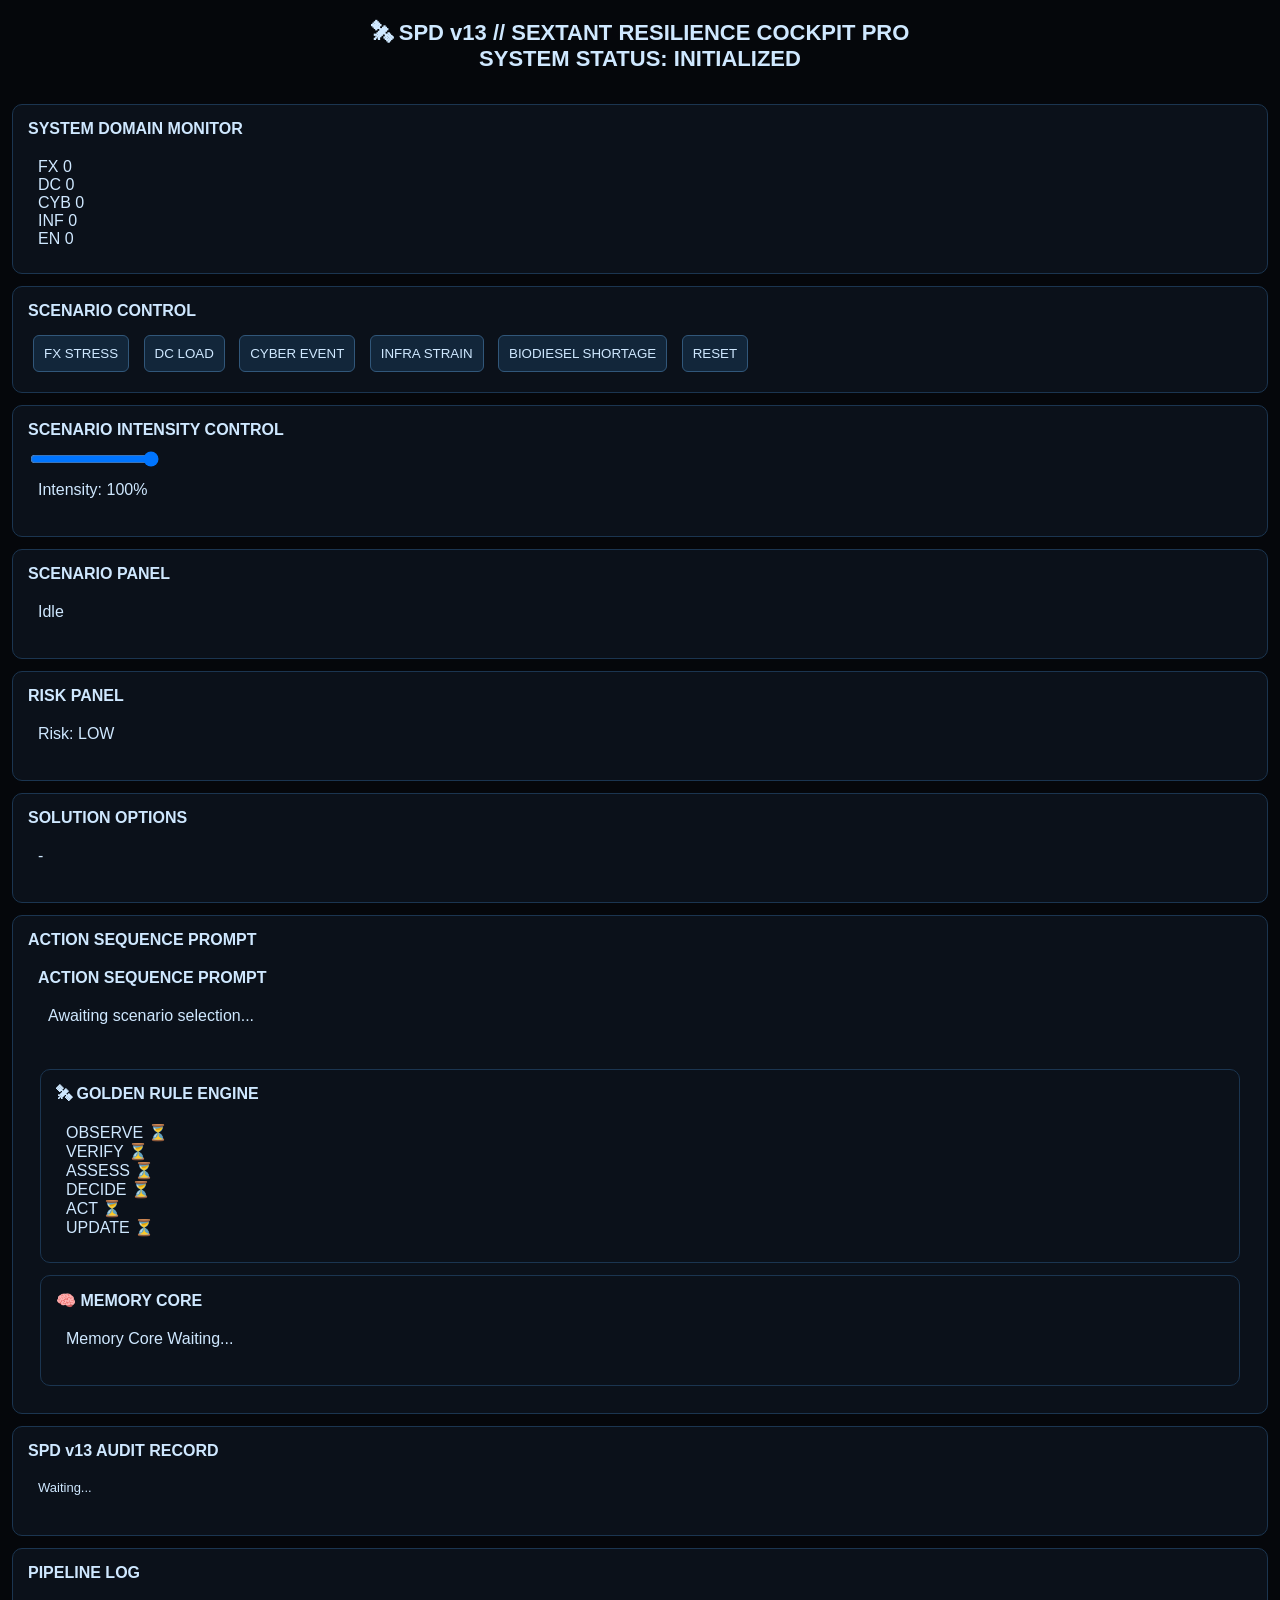
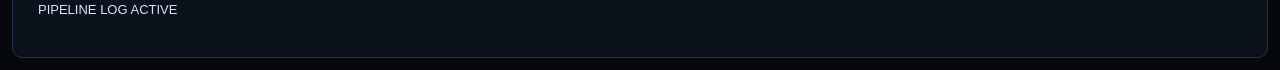
<file: index.html>
<!DOCTYPE html>
<html lang="en">

<head>

<meta charset="UTF-8">

<meta name="viewport" content="width=device-width, initial-scale=1.0">

<title>
SPD v13 // SEXTANT RESILIENCE COCKPIT PRO
</title>


<style>

body{

margin:0;
background:#05070b;
color:#cfe8ff;
font-family:Arial,Helvetica,sans-serif;

}


.header{

padding:20px;
text-align:center;
font-size:22px;
font-weight:bold;

}


.panel{

margin:12px;
padding:15px;
background:#0b111a;
border:1px solid #1b3550;
border-radius:10px;

}


.title{

font-size:16px;
font-weight:bold;
margin-bottom:10px;

}


button{

margin:5px;
padding:10px;
background:#12263a;
color:#cfe8ff;
border:1px solid #31577a;
border-radius:6px;

}


.output{

padding:10px;
min-height:30px;

}


.audit{

font-size:13px;

}

</style>

</head>


<body>


<div class="header">

🛰 SPD v13 // SEXTANT RESILIENCE COCKPIT PRO

<br>

SYSTEM STATUS: INITIALIZED

</div>



<div class="panel">

<div class="title">
SYSTEM DOMAIN MONITOR
</div>


<div class="output">

FX <span id="fx">0</span>
<br>

DC <span id="dc">0</span>
<br>

CYB <span id="cyb">0</span>
<br>

INF <span id="inf">0</span>
<br>

EN <span id="en">0</span>

</div>

</div>



<div class="panel">

<div class="title">
SCENARIO CONTROL
</div>


<button onclick="runScenario('FX_STRESS')">
FX STRESS
</button>


<button onclick="runScenario('DC_LOAD')">
DC LOAD
</button>


<button onclick="runScenario('CYBER_EVENT')">
CYBER EVENT
</button>


<button onclick="runScenario('INFRA_STRAIN')">
INFRA STRAIN
</button>


<button onclick="runScenario('BIODIESEL_SHORTAGE')">
BIODIESEL SHORTAGE
</button>


<button onclick="resetSystem()">
RESET
</button>


</div>

<div class="panel">

<div class="title">
SCENARIO INTENSITY CONTROL
</div>


<input
type="range"
id="intensitySlider"
min="0"
max="1"
step="0.1"
value="1"
oninput="setIntensity(this.value)"
>


<div id="intensityValue" class="output">

Intensity: 100%

</div>

</div>



<div class="panel">

<div class="title">
SCENARIO PANEL
</div>


<div id="scenario" class="output">

Idle

</div>

</div>



<div class="panel">

<div class="title">
RISK PANEL
</div>


<div id="risk" class="output">

Risk: LOW

</div>

</div>



<div class="panel">

<div class="title">
SOLUTION OPTIONS
</div>


<div id="solution" class="output">

-

</div>

</div>



<div class="panel">

<div class="title">
ACTION SEQUENCE PROMPT
</div>


<div id="action" class="output">



<div class="title">
ACTION SEQUENCE PROMPT
</div>

<div id="action" class="output">

Awaiting scenario selection...

</div>

</div>



<div class="panel">

<div class="title">
🛰 GOLDEN RULE ENGINE
</div>

<div id="golden" class="output">

OBSERVE ⏳
<br>
VERIFY ⏳
<br>
ASSESS ⏳
<br>
DECIDE ⏳
<br>
ACT ⏳
<br>
UPDATE ⏳

</div>

</div>



<div class="panel">

<div class="title">
🧠 MEMORY CORE
</div>

<div id="memory-core-panel" class="output">

Memory Core Waiting...

</div>

</div>

</div>

<div class="panel">

<div class="title">
SPD v13 AUDIT RECORD
</div>

<div id="audit" class="output audit">

Waiting...

</div>

</div>



<div class="panel">

<div class="title">
PIPELINE LOG
</div>

<div id="pipeline" class="output audit">

PIPELINE LOG ACTIVE

</div>

</div>


<script src="intensity.js"></script>

<script src="scenarios.js"></script>

<script src="risk-engine.js"></script>

<script src="app.js"></script>


</body>

</html>
</file>
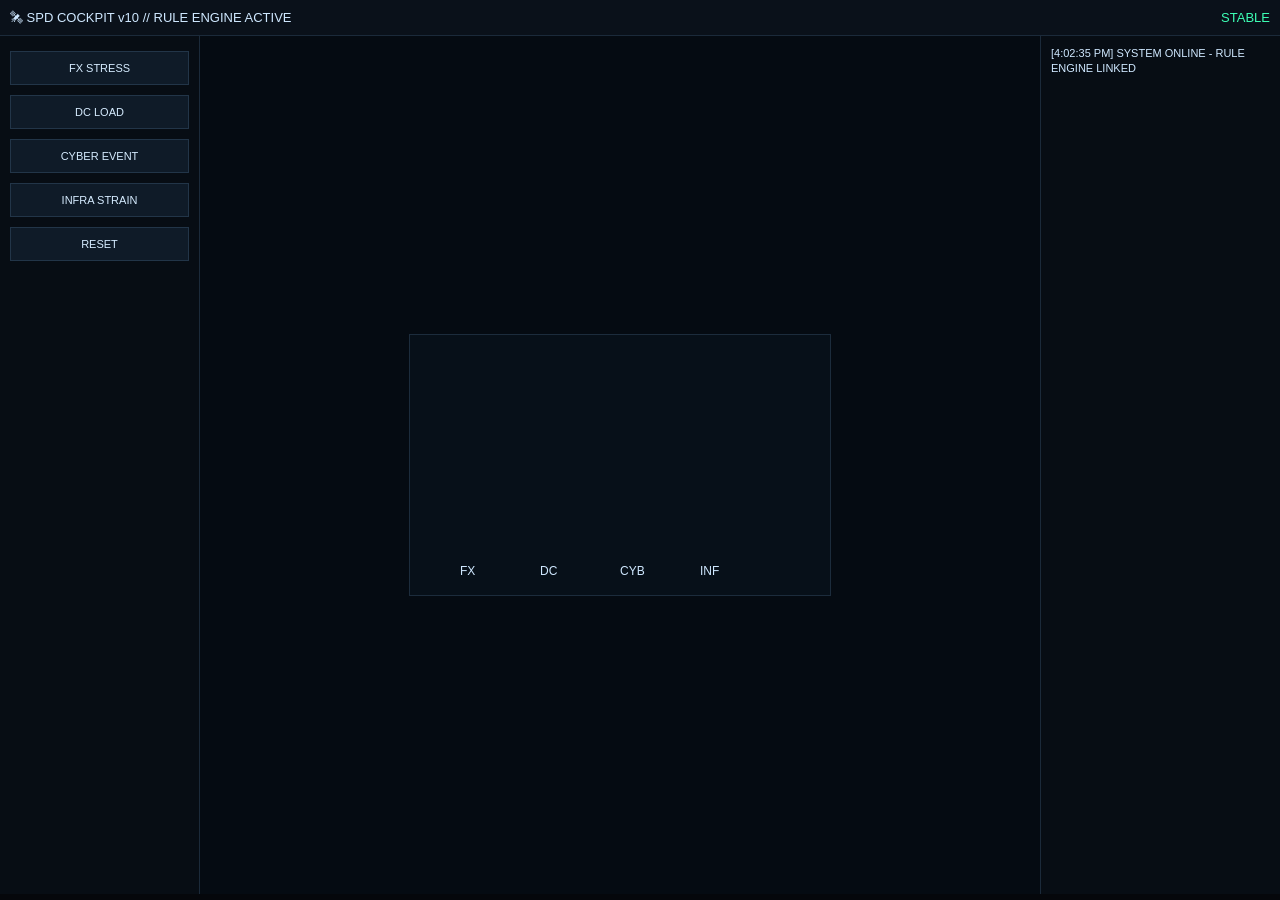
<file: v10/index.html>
<!DOCTYPE html>
<html lang="en">
<head>
<meta charset="UTF-8">
<title>SPD v10 COCKPIT - RULE ENGINE CORE</title>

<style>
body {
  margin: 0;
  background: #05070b;
  color: #cfe8ff;
  font-family: Arial, sans-serif;
  overflow: hidden;
}

.top {
  padding: 10px;
  background: #0a111a;
  border-bottom: 1px solid #1b2a3a;
  font-size: 13px;
  display: flex;
  justify-content: space-between;
}

.grid {
  display: grid;
  grid-template-columns: 200px 1fr 240px;
  height: calc(100vh - 42px);
}

.left {
  background: #070d14;
  padding: 10px;
  border-right: 1px solid #1b2a3a;
}

button {
  width: 100%;
  margin: 5px 0;
  padding: 10px;
  background: #0f1b28;
  border: 1px solid #223548;
  color: #d6ecff;
  font-size: 11px;
  cursor: pointer;
}

button:hover {
  background: #16283a;
}

.center {
  display: flex;
  justify-content: center;
  align-items: center;
  background: #050b12;
}

canvas {
  background: #071019;
  border: 1px solid #1c2c3c;
}

.right {
  background: #070d14;
  padding: 10px;
  border-left: 1px solid #1b2a3a;
  font-size: 11px;
  overflow-y: auto;
  line-height: 1.4;
}

.good { color: #3dffb5; }
.warn { color: #ffd166; }
.bad  { color: #ff4d6d; }
</style>
</head>

<body>

<div class="top">
  🛰 SPD COCKPIT v10 // RULE ENGINE ACTIVE
  <div id="status" class="good">STABLE</div>
</div>

<div class="grid">

  <div class="left">
    <button onclick="run('FX')">FX STRESS</button>
    <button onclick="run('DC')">DC LOAD</button>
    <button onclick="run('CYB')">CYBER EVENT</button>
    <button onclick="run('INF')">INFRA STRAIN</button>
    <button onclick="resetSystem()">RESET</button>
  </div>

  <div class="center">
    <canvas id="g" width="420" height="260"></canvas>
  </div>

  <div class="right" id="log"></div>

</div>

<script>
/* =========================
   STATE
========================= */
let state = { FX: 0, DC: 0, CYB: 0, INF: 0 };
let log = [];

/* =========================
   RULE ENGINE BRIDGE (v1)
   (Simulates GitHub Rule Library connection)
========================= */
const RULES = {
  FX:  { base: 2, cascade: ["DC"] },
  DC:  { base: 2, cascade: ["CYB"] },
  CYB: { base: 2, cascade: ["INF"] },
  INF: { base: 2, cascade: [] }
};

/* =========================
   LOG
========================= */
function write(msg) {
  const t = new Date().toLocaleTimeString();
  log.push(`[${t}] ${msg}`);
  document.getElementById("log").innerHTML = log.slice(-12).join("<br>");
}

/* =========================
   RULE EXECUTION ENGINE
========================= */
function run(type) {
  const rule = RULES[type];
  if (!rule) return;

  state[type] += rule.base;
  write(`RULE → ${type} +${rule.base}`);

  rule.cascade.forEach(target => {
    const spill = Math.max(1, Math.floor(rule.base * 0.6));
    state[target] += spill;
    write(`CASCADE → ${type} → ${target} +${spill}`);
  });

  evaluate();
  draw();
}

/* =========================
   RESET
========================= */
function resetSystem() {
  state = { FX: 0, DC: 0, CYB: 0, INF: 0 };
  write("SYSTEM RESET");
  evaluate();
  draw();
}

/* =========================
   STATUS ENGINE
========================= */
function evaluate() {
  const total = Object.values(state).reduce((a, b) => a + b, 0);
  const s = document.getElementById("status");

  if (total < 8) {
    s.textContent = "STABLE";
    s.className = "good";
  } else if (total < 18) {
    s.textContent = "DEGRADED";
    s.className = "warn";
  } else {
    s.textContent = "STRESSED";
    s.className = "bad";
  }
}

/* =========================
   GRAPH
========================= */
function draw() {
  const c = document.getElementById("g");
  if (!c) return;

  const x = c.getContext("2d");
  x.clearRect(0, 0, c.width, c.height);

  const keys = Object.keys(state);
  const values = Object.values(state);
  const max = Math.max(...values, 5);

  keys.forEach((key, i) => {
    const height = (values[i] / max) * 200;
    const xPos = 50 + i * 80;

    x.fillStyle = "#00ffd5";
    x.fillRect(xPos, 220 - height, 30, height);

    x.fillStyle = "#cfe8ff";
    x.font = "12px Arial";
    x.fillText(key, xPos, 240);
  });
}

/* =========================
   INIT
========================= */
document.addEventListener("DOMContentLoaded", () => {
  write("SYSTEM ONLINE - RULE ENGINE LINKED");
  draw();
});
</script>

</body>
</html>
</file>
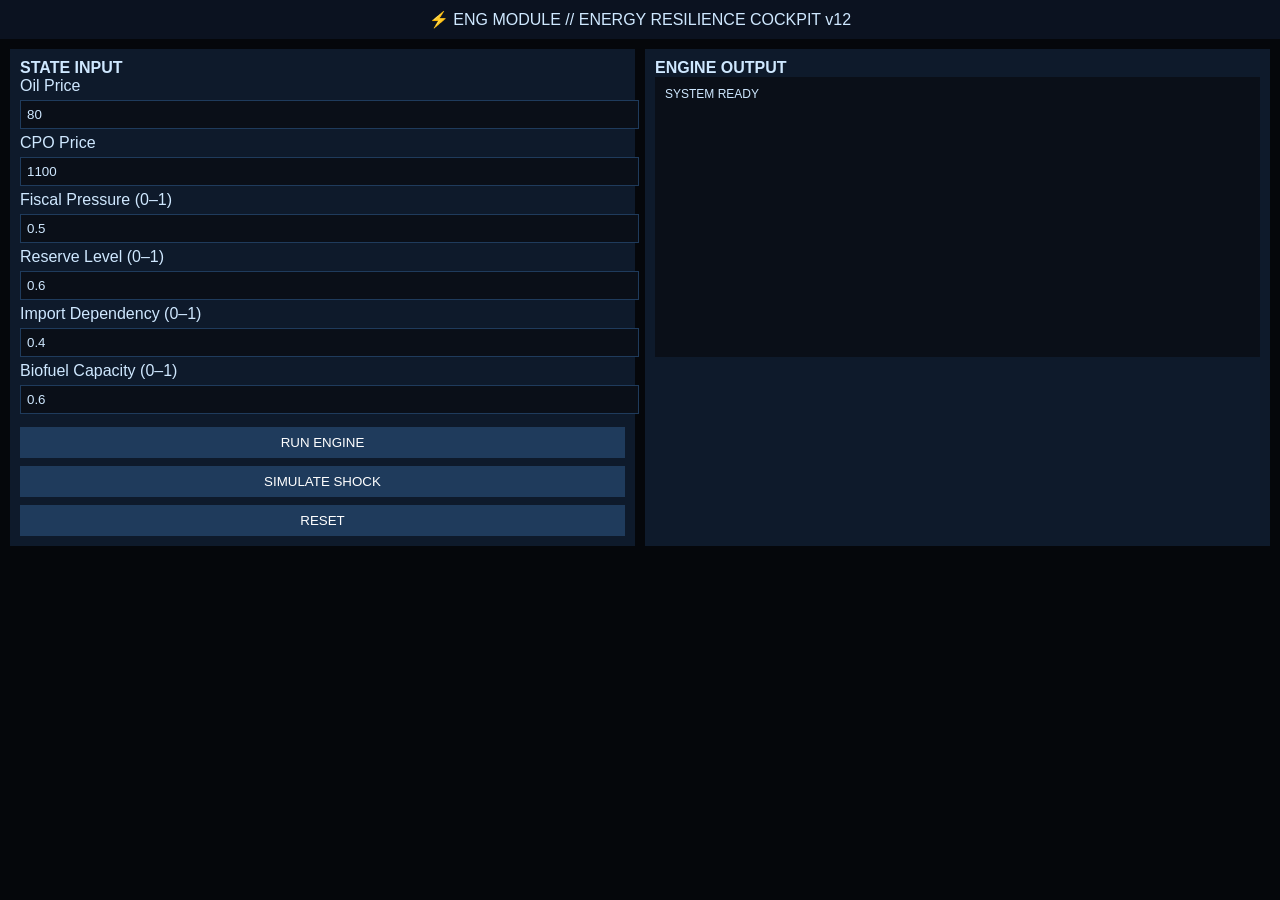
<file: energy.html>
<!DOCTYPE html>
<html lang="en">
<head>
<meta charset="UTF-8">
<title>SPD // ENG MODULE v12</title>

<style>
body {
  margin:0;
  background:#05070b;
  color:#cfe8ff;
  font-family:Arial;
}

.header {
  padding:10px;
  background:#0b1220;
  text-align:center;
}

.container {
  display:flex;
  padding:10px;
  gap:10px;
}

.panel {
  flex:1;
  background:#0e1a2b;
  padding:10px;
}

input {
  width:100%;
  margin:5px 0;
  padding:6px;
  background:#0a0f18;
  border:1px solid #1f3b5c;
  color:#cfe8ff;
}

button {
  width:100%;
  padding:8px;
  margin-top:8px;
  background:#1f3b5c;
  color:white;
  border:none;
}

#output {
  white-space:pre-wrap;
  font-size:12px;
  background:#0a0f18;
  padding:10px;
  height:260px;
  overflow:auto;
}
</style>
</head>

<body>

<div class="header">⚡ ENG MODULE // ENERGY RESILIENCE COCKPIT v12</div>

<div class="container">

  <!-- INPUT PANEL -->
  <div class="panel">
    <b>STATE INPUT</b><br>

    Oil Price
    <input id="oilPrice" type="number" value="80">

    CPO Price
    <input id="cpoPrice" type="number" value="1100">

    Fiscal Pressure (0–1)
    <input id="fiscalPressure" type="number" step="0.1" value="0.5">

    Reserve Level (0–1)
    <input id="reserveLevel" type="number" step="0.1" value="0.6">

    Import Dependency (0–1)
    <input id="importDependency" type="number" step="0.1" value="0.4">

    Biofuel Capacity (0–1)
    <input id="biofuelCapacity" type="number" step="0.1" value="0.6">

    <button onclick="runEngine()">RUN ENGINE</button>
    <button onclick="injectShock()">SIMULATE SHOCK</button>
    <button onclick="reset()">RESET</button>
  </div>

  <!-- OUTPUT PANEL -->
  <div class="panel">
    <b>ENGINE OUTPUT</b><br>
    <div id="output">SYSTEM READY</div>
  </div>

</div>

<script>

/* -----------------------
   STATE ENGINE
----------------------- */
let state = {};

function readState(){
  state = {
    oilPrice: Number(document.getElementById("oilPrice").value),
    cpoPrice: Number(document.getElementById("cpoPrice").value),
    fiscalPressure: Number(document.getElementById("fiscalPressure").value),
    reserveLevel: Number(document.getElementById("reserveLevel").value),
    importDependency: Number(document.getElementById("importDependency").value),
    biofuelCapacity: Number(document.getElementById("biofuelCapacity").value)
  };
}

/* -----------------------
   CORE ENGINE LOGIC
----------------------- */
function runEngine(){

  readState();

  let risk = 0;

  // FX-style pressure mapping
  risk += state.oilPrice / 100;
  risk += state.cpoPrice / 2000;
  risk += state.fiscalPressure * 30;
  risk += (1 - state.reserveLevel) * 40;
  risk += state.importDependency * 30;
  risk -= state.biofuelCapacity * 20;

  let status = "STABLE";

  if(risk > 80) status = "CRITICAL";
  else if(risk > 50) status = "ELEVATED";
  else if(risk > 30) status = "WATCH";
  else status = "STABLE";

  document.getElementById("output").innerText =
`🧠 ENERGY ENGINE RESULT

RISK SCORE: ${risk.toFixed(2)}
STATUS: ${status}

BREAKDOWN:
- Oil Pressure: ${state.oilPrice}
- CPO Pressure: ${state.cpoPrice}
- Fiscal Stress: ${state.fiscalPressure}
- Reserves: ${state.reserveLevel}
- Import Dependency: ${state.importDependency}
- Biofuel Capacity: ${state.biofuelCapacity}
`;
}

/* -----------------------
   SHOCK SIMULATION
----------------------- */
function injectShock(){
  document.getElementById("oilPrice").value = 120;
  document.getElementById("fiscalPressure").value = 0.8;
  runEngine();
}

/* -----------------------
   RESET
----------------------- */
function reset(){
  document.getElementById("oilPrice").value = 80;
  document.getElementById("cpoPrice").value = 1100;
  document.getElementById("fiscalPressure").value = 0.5;
  document.getElementById("reserveLevel").value = 0.6;
  document.getElementById("importDependency").value = 0.4;
  document.getElementById("biofuelCapacity").value = 0.6;

  document.getElementById("output").innerText = "SYSTEM RESET";
}

</script>

</body>
</html>
</file>
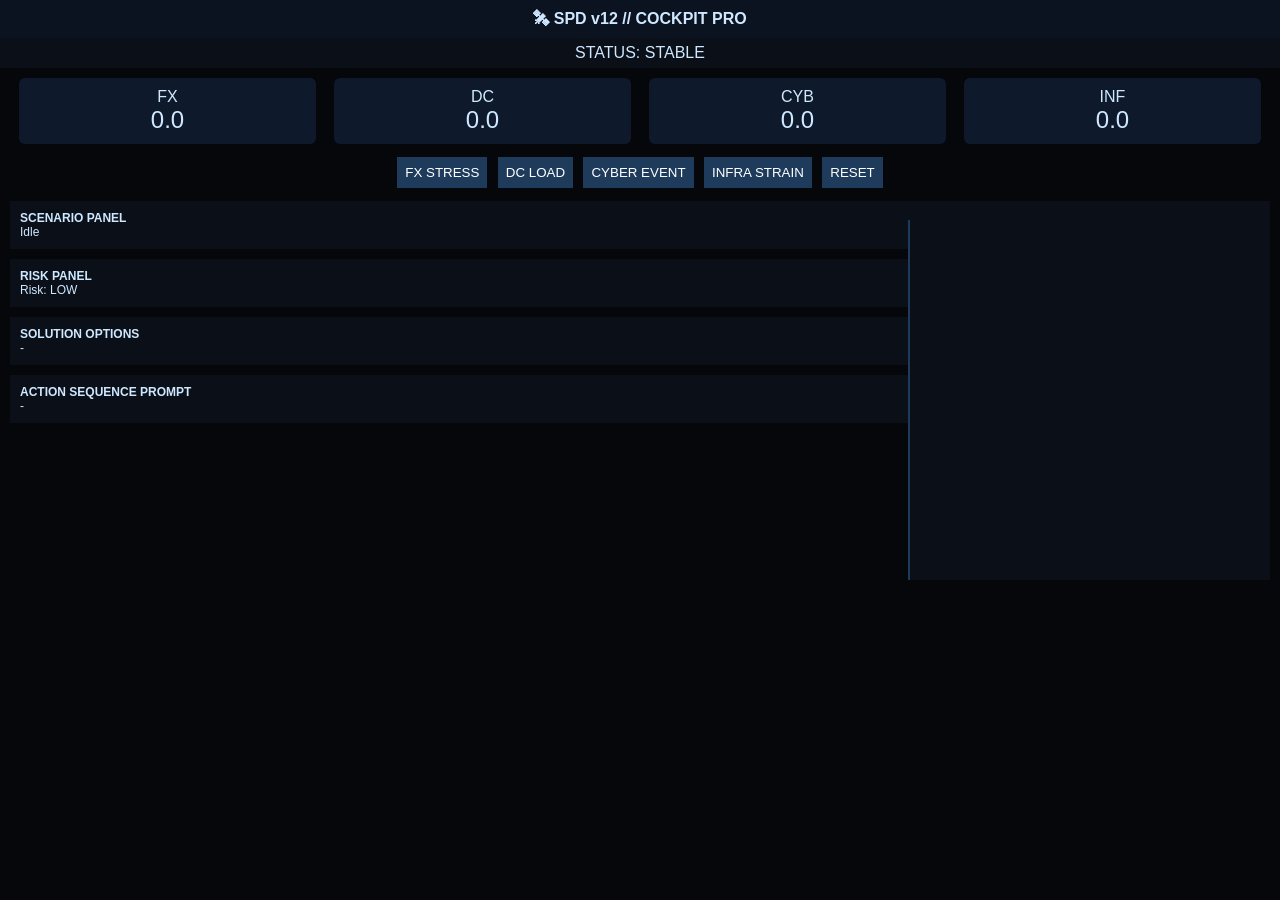
<file: index_v12_backup.html>
<!DOCTYPE html>
<html lang="en">
<head>
<meta charset="UTF-8">
<title>SPD v12 // COCKPIT PRO</title>

<style>
body{margin:0;background:#05070b;color:#cfe8ff;font-family:Arial}
.header{padding:10px;background:#0b1220;text-align:center;font-weight:bold}
#statusBar{text-align:center;padding:6px;background:#0a0f18}
.panel{display:flex;justify-content:space-around;padding:10px}
.card{background:#0e1a2b;width:22%;padding:10px;border-radius:6px;text-align:center}
.value{font-size:24px}

button{
margin:3px;padding:8px;background:#1f3b5c;color:white;
border:none;cursor:pointer
}

.box{
margin:10px;padding:10px;background:#0a0f18;font-size:12px
}

#log{
position:absolute;right:10px;top:220px;width:340px;height:340px;
overflow:auto;background:#0a0f18;padding:10px;font-size:11px;
border-left:2px solid #1f3b5c
}
</style>
</head>

<body>

<div class="header">🛰 SPD v12 // COCKPIT PRO</div>
<div id="statusBar">STATUS: STABLE</div>

<div class="panel">
<div class="card">FX <div id="FX" class="value">0</div></div>
<div class="card">DC <div id="DC" class="value">0</div></div>
<div class="card">CYB <div id="CYB" class="value">0</div></div>
<div class="card">INF <div id="INF" class="value">0</div></div>
</div>

<div style="text-align:center">
<button onclick="inject('FX')">FX STRESS</button>
<button onclick="inject('DC')">DC LOAD</button>
<button onclick="inject('CYB')">CYBER EVENT</button>
<button onclick="inject('INF')">INFRA STRAIN</button>
<button onclick="resetAll()">RESET</button>
</div>

<div class="box">
<b>SCENARIO PANEL</b><br>
<div id="scenario">Idle</div>
</div>

<div class="box">
<b>RISK PANEL</b><br>
<div id="risk">Risk: LOW</div>
</div>

<div class="box">
<b>SOLUTION OPTIONS</b><br>
<div id="solutions">-</div>
</div>

<div class="box">
<b>ACTION SEQUENCE PROMPT</b><br>
<div id="sequence">-</div>
</div>

<div id="log"></div>

<script>

const state={FX:0,DC:0,CYB:0,INF:0};

const rules={FX:1.0,DC:0.9,CYB:1.2,INF:1.1};

const scenarioMap={
FX:{
name:"Financial Stress Injection",
desc:"Market volatility event",
risk:"MEDIUM",
effect:"Impacts DC + CYB stability",
solutions:[
"Inject liquidity buffer",
"Stabilize financial layer",
"Reduce volatility exposure"
],
sequence:[
"Detect FX anomaly",
"Apply risk model",
"Stabilize liquidity",
"Rebalance system"
]
},
DC:{
name:"Data Center Load Spike",
desc:"Compute saturation event",
risk:"MEDIUM-HIGH",
effect:"Triggers INF strain",
solutions:[
"Throttle compute load",
"Activate backup nodes",
"Redistribute traffic"
],
sequence:[
"Detect CPU spike",
"Balance load",
"Shift workloads",
"Normalize heat"
]
},
CYB:{
name:"Cyber Event Triggered",
desc:"Security anomaly detected",
risk:"HIGH",
effect:"System integrity risk",
solutions:[
"Isolate nodes",
"Run firewall escalation",
"Integrity scan"
],
sequence:[
"Detect intrusion",
"Quarantine segment",
"Deploy patch",
"Verify integrity"
]
},
INF:{
name:"Infrastructure Strain Event",
desc:"Physical system stress",
risk:"HIGH",
effect:"Feeds FX instability loop",
solutions:[
"Reduce load",
"Activate redundancy",
"Stabilize backbone"
],
sequence:[
"Detect strain",
"Activate redundancy",
"Balance power",
"Restore baseline"
]
}
};

let log=[];

function addLog(m){
log.push(m);
document.getElementById("log").innerHTML=
log.slice(-18).map(x=>"> "+x).join("<br>");
}

function inject(n){

const s=scenarioMap[n];
state[n]+=10;

document.getElementById("scenario").innerHTML=
"<b>"+s.name+"</b><br>"+s.desc+"<br>"+s.effect;

document.getElementById("risk").innerText="Risk: "+s.risk;

document.getElementById("solutions").innerHTML=
s.solutions.map(x=>"• "+x).join("<br>");

document.getElementById("sequence").innerHTML=
s.sequence.map((x,i)=> (i+1)+". "+x).join("<br>");

addLog("INJECT → "+s.name);
evaluate();
}

function riskScore(){
return (state.FX*1.0+state.DC*0.9+state.CYB*1.2+state.INF*1.1)/4;
}

function cascade(){
Object.keys(state).forEach(a=>{
Object.keys(state).forEach(b=>{
if(a!==b){
let p=(state[a]*rules[a]*rules[b])/160;
if(Math.random()<p){
state[b]+=2;
addLog("CASCADE "+a+"→"+b);
}
}
});
});
}

function decay(){
for(let k in state) state[k]*=0.97;
}

function solution(){
for(let k in state) state[k]*=0.75;
addLog("AUTO STABILIZATION TRIGGERED");
}

function evaluate(){
let r=riskScore();
let status="STABLE";
if(r>60){status="CRITICAL";solution();}
else if(r>30) status="DEGRADED";
document.getElementById("statusBar").innerText="STATUS: "+status;
}

function render(){
FX.innerText=state.FX.toFixed(1);
DC.innerText=state.DC.toFixed(1);
CYB.innerText=state.CYB.toFixed(1);
INF.innerText=state.INF.toFixed(1);
}

function tick(){
cascade();
decay();
evaluate();
render();
}

setInterval(tick,1000);

function resetAll(){
for(let k in state) state[k]=0;
addLog("RESET SYSTEM");
}

render();

</script>

</body>
</html>
</file>
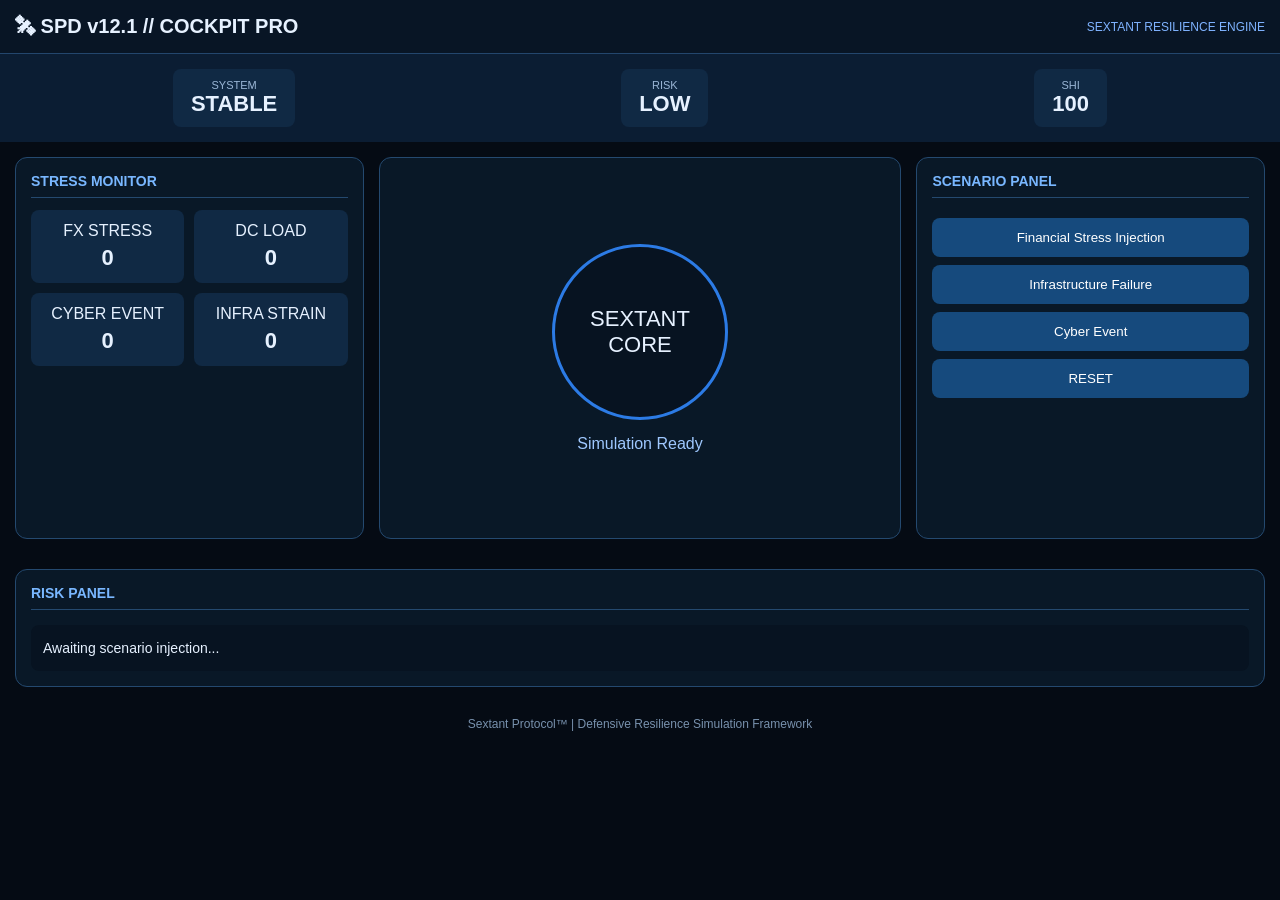
<file: spd-v12-cockpit.html>
<!DOCTYPE html>
<html lang="en">
<head>

<meta charset="UTF-8">
<meta name="viewport" content="width=device-width, initial-scale=1.0">

<title>SPD v12.1 Cockpit Pro</title>

<style>

*{
<script>

const sextant = {

fx:0,
dc:0,
cyb:0,
inf:0,

health:100,

risk:"LOW"

};



function updateScreen(){


document.getElementById("fx").innerHTML =
sextant.fx;


document.getElementById("dc").innerHTML =
sextant.dc;


document.getElementById("cyb").innerHTML =
sextant.cyb;


document.getElementById("inf").innerHTML =
sextant.inf;


document.getElementById("shi").innerHTML =
sextant.health;


document.getElementById("risk").innerHTML =
sextant.risk;



if(sextant.health >=75){

document.getElementById("system").innerHTML =
"STABLE";

}

else if(sextant.health >=40){

document.getElementById("system").innerHTML =
"WARNING";

}

else{

document.getElementById("system").innerHTML =
"CRITICAL";

}


}




function calculateRisk(){


let impact =

sextant.fx +
sextant.dc +
sextant.cyb +
sextant.inf;



sextant.health =
Math.max(
0,
100 - Math.floor(impact/2)
);



if(sextant.health >=75){

sextant.risk="LOW";

}

else if(sextant.health >=50){

sextant.risk="MEDIUM";

}

else if(sextant.health >=25){

sextant.risk="HIGH";

}

else{

sextant.risk="CRITICAL";

}


}





function injectScenario(type){



resetValues();



let scenario="";

let cascade="";

let solution="";





if(type==="FX"){


scenario="Financial Stress Injection";


sextant.fx=80;

sextant.dc=15;

sextant.cyb=10;



cascade=

"FX volatility → Liquidity pressure → Confidence impact";


solution=

"Inject liquidity buffer<br>Stabilize financial layer<br>Reduce volatility exposure";


}





if(type==="INF"){


scenario="Infrastructure Failure";


sextant.inf=90;

sextant.dc=60;

sextant.cyb=20;



cascade=

"Power disruption → Data centre stress → Service degradation";


solution=

"Activate redundancy<br>Deploy backup capacity<br>Recover critical services";


}





if(type==="CYB"){


scenario="Cyber Event";


sextant.cyb=85;

sextant.dc=30;

sextant.inf=20;



cascade=

"Cyber intrusion → System isolation → Operational impact";


solution=

"Contain incident<br>Verify integrity<br>Restore protected operations";


}





calculateRisk();

updateScreen();



document.getElementById("riskOutput").innerHTML =


`

<b>SCENARIO PANEL</b><br>

${scenario}

<br><br>


<b>CASCADE ANALYSIS</b><br>

${cascade}

<br><br>


<b>RISK LEVEL</b><br>

${sextant.risk}

<br><br>


<b>SOLUTION OPTIONS</b><br>

${solution}

<br><br>


<b>ACTION SEQUENCE PROMPT</b><br>

1. Detect anomaly<br>

2. Apply risk model<br>

3. Stabilize affected layer<br>

4. Rebalance system

<br><br>


<b>> INJECT → ${scenario}</b>

`;



}




function resetValues(){


sextant.fx=0;

sextant.dc=0;

sextant.cyb=0;

sextant.inf=0;


sextant.health=100;

sextant.risk="LOW";


}





function resetSystem(){


resetValues();

updateScreen();


document.getElementById("riskOutput").innerHTML =

"System reset complete. Awaiting scenario injection...";


}



updateScreen();


</script>

box-sizing:border-box;
font-family:Arial,Helvetica,sans-serif;
margin:0;
padding:0;
}

body{

background:#050b14;
color:#e6f1ff;
min-height:100vh;

}


/* HEADER */

.header{

display:flex;
justify-content:space-between;
align-items:center;

background:#081525;

padding:15px;

border-bottom:1px solid #23466d;

}


.logo{

font-size:20px;
font-weight:bold;

}


.version{

font-size:12px;
color:#7fb3ff;

}



/* STATUS */

.status-bar{

display:flex;
justify-content:space-around;
flex-wrap:wrap;

background:#0b1d33;

padding:10px;

}


.status-card{

background:#102944;

padding:10px 18px;

border-radius:8px;

margin:5px;

text-align:center;

}


.label{

font-size:11px;
color:#9ab6d6;

}


.value{

font-size:22px;
font-weight:bold;

}



/* MAIN */

.cockpit{

display:grid;

grid-template-columns:
1fr 1.5fr 1fr;

gap:15px;

padding:15px;

}



.panel{

background:#091827;

border:1px solid #24496f;

border-radius:12px;

padding:15px;

}



.title{

color:#79b7ff;

font-weight:bold;

font-size:14px;

border-bottom:1px solid #24496f;

padding-bottom:8px;

margin-bottom:12px;

}



/* STRESS GRID */


.grid{

display:grid;

grid-template-columns:
repeat(2,1fr);

gap:10px;

}


.node{

background:#102944;

border-radius:8px;

padding:12px;

text-align:center;

}



.node-value{

font-size:22px;

font-weight:bold;

margin-top:5px;

}



/* CORE */


.core{

display:flex;

align-items:center;

justify-content:center;

flex-direction:column;

min-height:350px;

}


.core-circle{

height:170px;

width:170px;

border-radius:50%;

border:3px solid #2c7be5;

display:flex;

align-items:center;

justify-content:center;

text-align:center;

background:#071321;

font-size:22px;

}


.core-status{

margin-top:15px;

color:#9fc8ff;

}



/* BUTTONS */


button{

width:100%;

padding:12px;

margin-top:8px;

border:0;

border-radius:8px;

background:#164a7d;

color:white;

cursor:pointer;

}


button:hover{

background:#1d6bb5;

}



/* OUTPUT BOX */

.output{

margin-top:15px;

background:#071321;

padding:12px;

border-radius:8px;

line-height:1.6;

font-size:14px;

}



/* FOOTER */


.footer{

text-align:center;

padding:15px;

font-size:12px;

color:#7891ad;

}



/* MOBILE */

@media(max-width:900px){

.cockpit{

grid-template-columns:1fr;

}

}


</style>

</head>


<body>


<header class="header">

<div class="logo">
🛰 SPD v12.1 // COCKPIT PRO
</div>


<div class="version">
SEXTANT RESILIENCE ENGINE
</div>

</header>




<section class="status-bar">


<div class="status-card">

<div class="label">
SYSTEM
</div>

<div class="value" id="system">
STABLE
</div>

</div>



<div class="status-card">

<div class="label">
RISK
</div>

<div class="value" id="risk">
LOW
</div>

</div>



<div class="status-card">

<div class="label">
SHI
</div>

<div class="value" id="shi">
100
</div>

</div>


</section>





<section class="cockpit">



<!-- LEFT -->

<div class="panel">


<div class="title">
STRESS MONITOR
</div>


<div class="grid">


<div class="node">
FX STRESS

<div class="node-value" id="fx">
0
</div>

</div>


<div class="node">
DC LOAD

<div class="node-value" id="dc">
0
</div>

</div>


<div class="node">
CYBER EVENT

<div class="node-value" id="cyb">
0
</div>

</div>


<div class="node">
INFRA STRAIN

<div class="node-value" id="inf">
0
</div>

</div>


</div>

</div>





<!-- CENTER -->


<div class="panel core">


<div class="core-circle">

SEXTANT<br>
CORE

</div>


<div class="core-status">

Simulation Ready

</div>


</div>





<!-- RIGHT -->


<div class="panel">


<div class="title">
SCENARIO PANEL
</div>


<button onclick="injectScenario('FX')">
Financial Stress Injection
</button>


<button onclick="injectScenario('INF')">
Infrastructure Failure
</button>


<button onclick="injectScenario('CYB')">
Cyber Event
</button>


<button onclick="resetSystem()">
RESET
</button>



</div>


</section>





<section class="panel" style="margin:15px;">


<div class="title">
RISK PANEL
</div>


<div id="riskOutput" class="output">

Awaiting scenario injection...

</div>


</section>





<footer class="footer">

Sextant Protocol™ | Defensive Resilience Simulation Framework

</footer>
</file>
